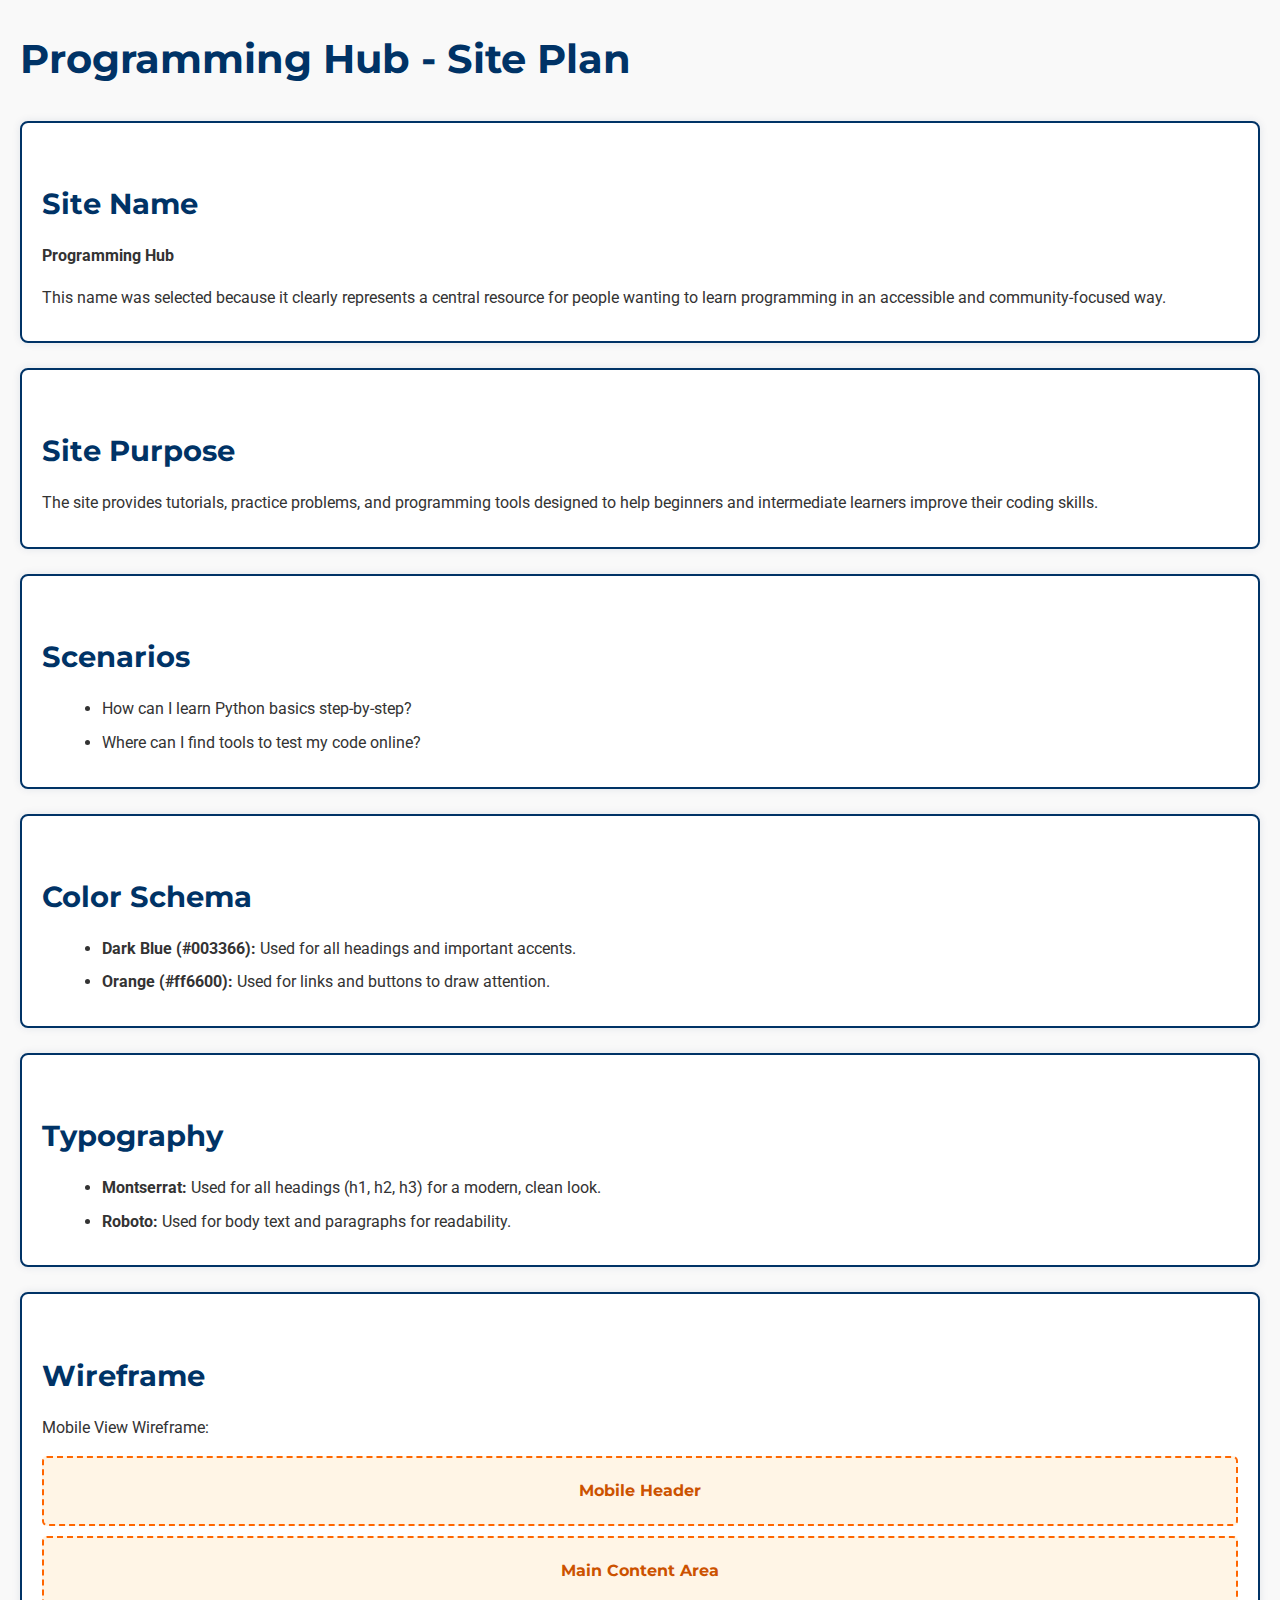
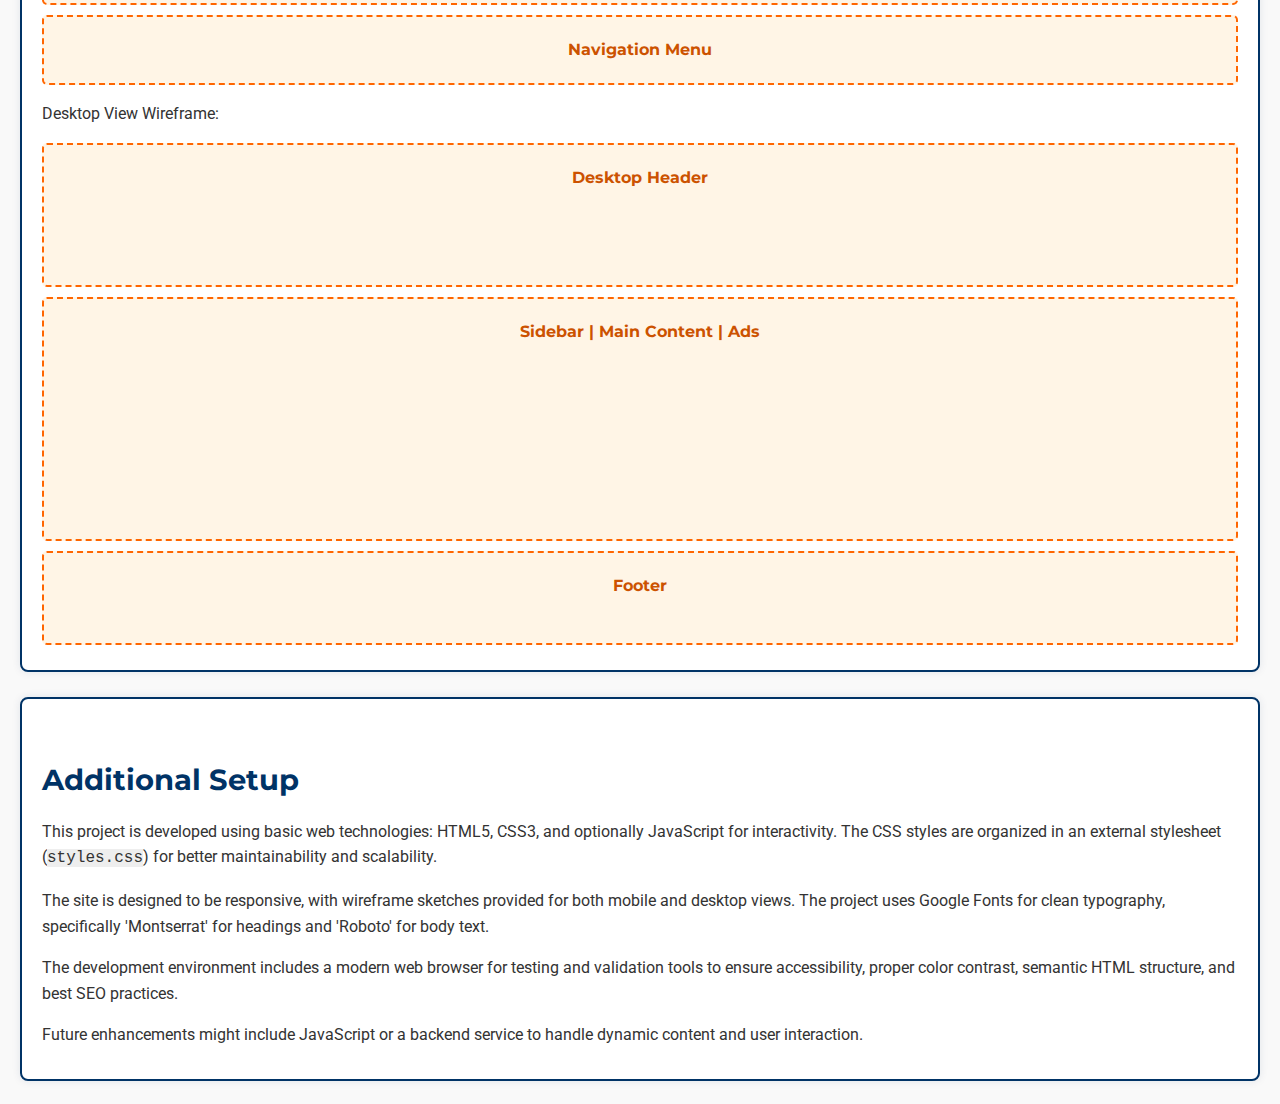
<file: siteplan.html>
<!DOCTYPE html>
<html lang="en">
<head>
  <meta charset="UTF-8" />
  <meta name="viewport" content="width=device-width, initial-scale=1" />
  <title>Programming Hub - Site Plan</title>
  <link rel="stylesheet" href="styles.css" />
</head>
<body>
  <h1>Programming Hub - Site Plan</h1>

  <section>
    <h2>Site Name</h2>
    <p><strong>Programming Hub</strong></p>
    <p>This name was selected because it clearly represents a central resource for people wanting to learn programming in an accessible and community-focused way.</p>
  </section>

  <section>
    <h2>Site Purpose</h2>
    <p>The site provides tutorials, practice problems, and programming tools designed to help beginners and intermediate learners improve their coding skills.</p>
  </section>

  <section>
    <h2>Scenarios</h2>
    <ul>
      <li>How can I learn Python basics step-by-step?</li>
      <li>Where can I find tools to test my code online?</li>
    </ul>
  </section>

  <section>
    <h2>Color Schema</h2>
    <ul>
      <li><strong>Dark Blue (#003366):</strong> Used for all headings and important accents.</li>
      <li><strong>Orange (#ff6600):</strong> Used for links and buttons to draw attention.</li>
    </ul>
  </section>

  <section>
    <h2>Typography</h2>
    <ul>
      <li><strong>Montserrat:</strong> Used for all headings (h1, h2, h3) for a modern, clean look.</li>
      <li><strong>Roboto:</strong> Used for body text and paragraphs for readability.</li>
    </ul>
  </section>

  <section>
    <h2>Wireframe</h2>
    <p>Mobile View Wireframe:</p>
    <div class="wireframe-box">Mobile Header</div>
    <div class="wireframe-box">Main Content Area</div>
    <div class="wireframe-box">Navigation Menu</div>

    <p>Desktop View Wireframe:</p>
    <div class="wireframe-box" style="height: 100px;">Desktop Header</div>
    <div class="wireframe-box" style="height: 200px;">Sidebar | Main Content | Ads</div>
    <div class="wireframe-box" style="height: 50px;">Footer</div>
  </section>

  <!-- Add this new section below -->
  <section>
    <h2>Additional Setup</h2>
    <p>
      This project is developed using basic web technologies: HTML5, CSS3, and optionally JavaScript for interactivity.
      The CSS styles are organized in an external stylesheet (<code>styles.css</code>) for better maintainability and scalability.
    </p>
    <p>
      The site is designed to be responsive, with wireframe sketches provided for both mobile and desktop views.
      The project uses Google Fonts for clean typography, specifically 'Montserrat' for headings and 'Roboto' for body text.
    </p>
    <p>
      The development environment includes a modern web browser for testing and validation tools to ensure 
      accessibility, proper color contrast, semantic HTML structure, and best SEO practices.
    </p>
    <p>
      Future enhancements might include JavaScript or a backend service to handle dynamic content and user interaction.
    </p>
  </section>
</body>
</html>
</file>
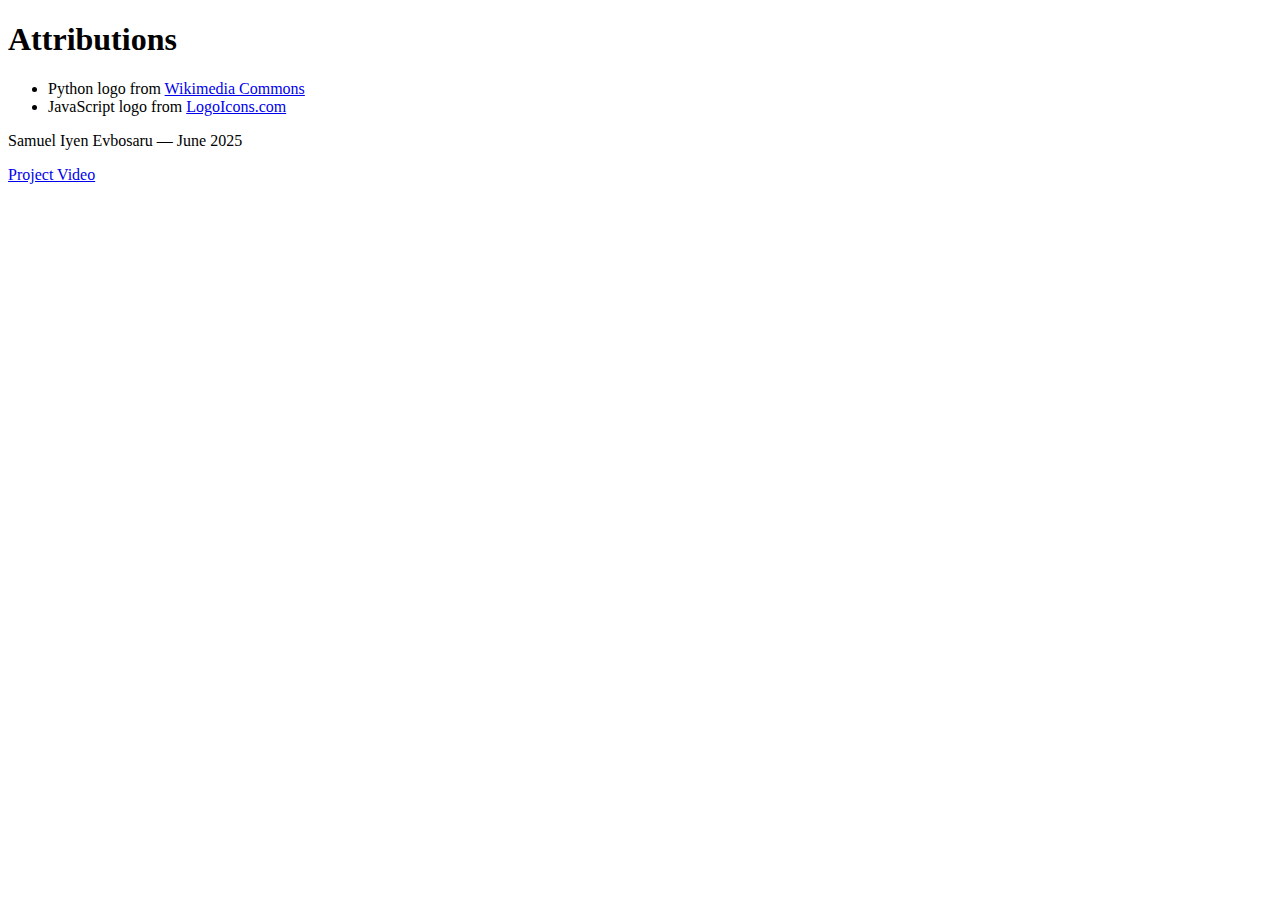
<file: programminghub/attribution.html>
<!DOCTYPE html>
<html lang="en">
<head>
  <meta charset="UTF-8" />
  <title>Attributions</title>
</head>
<body>
  <h1>Attributions</h1>
  <ul>
    <li>
      Python logo from 
      <a href="https://commons.wikimedia.org/wiki/File:Python-logo-notext.svg" target="_blank" rel="noopener">Wikimedia Commons</a>
    </li>
    <li>
      JavaScript logo from 
      <a href="https://logoicons.com/" target="_blank" rel="noopener">LogoIcons.com</a>
    </li>
    <!-- Add more attributions here as needed -->
  </ul>
  <footer>
    <p>Samuel Iyen Evbosaru &mdash; June 2025</p>
    <a href="https://www.loom.com/share/d3a865b03a854f5ab62b5d5454a2b447?sid=a4041a0c-7fcd-436c-9ae0-f6bab004f0a3" target="_blank">Project Video</a>
  </footer>
</body>
</html>
</file>
<file: styles.css>
/* styles.css */

/* Import Google Fonts */
@import url('https://fonts.googleapis.com/css2?family=Montserrat:wght@700&family=Roboto&display=swap');

/* Base styles */
body {
  font-family: 'Roboto', sans-serif;
  background-color: #f9f9f9;
  color: #333;
  margin: 20px;
  line-height: 1.6;
}

/* Headings use Montserrat */
h1, h2, h3 {
  font-family: 'Montserrat', sans-serif;
  color: #003366; /* Dark Blue */
  margin-bottom: 0.5em;
}

h1 {
  font-size: 2.5em;
  margin-bottom: 0.75em;
}

h2 {
  font-size: 1.8em;
  margin-top: 1.5em;
}

/* Section styling */
section {
  background-color: white;
  border: 2px solid #003366; /* Dark Blue border */
  padding: 15px 20px;
  margin-bottom: 25px;
  border-radius: 8px;
  box-shadow: 0 0 8px rgba(0, 51, 102, 0.1);
}

/* Lists styling */
ul {
  margin-left: 20px;
  color: #333;
}

ul li {
  margin-bottom: 0.5em;
}

/* Wireframe boxes */
.wireframe-box {
  border: 2px dashed #ff6600; /* Orange dashed border */
  background-color: #fff5e6; /* Light orange background */
  padding: 20px;
  margin: 10px 0;
  border-radius: 5px;
  text-align: center;
  font-weight: bold;
  color: #cc5200; /* Darker orange text */
  font-family: 'Montserrat', sans-serif;
}

/* Code style for inline code */
code {
  font-family: monospace, monospace;
  background-color: #eee;
  pad
</file>
